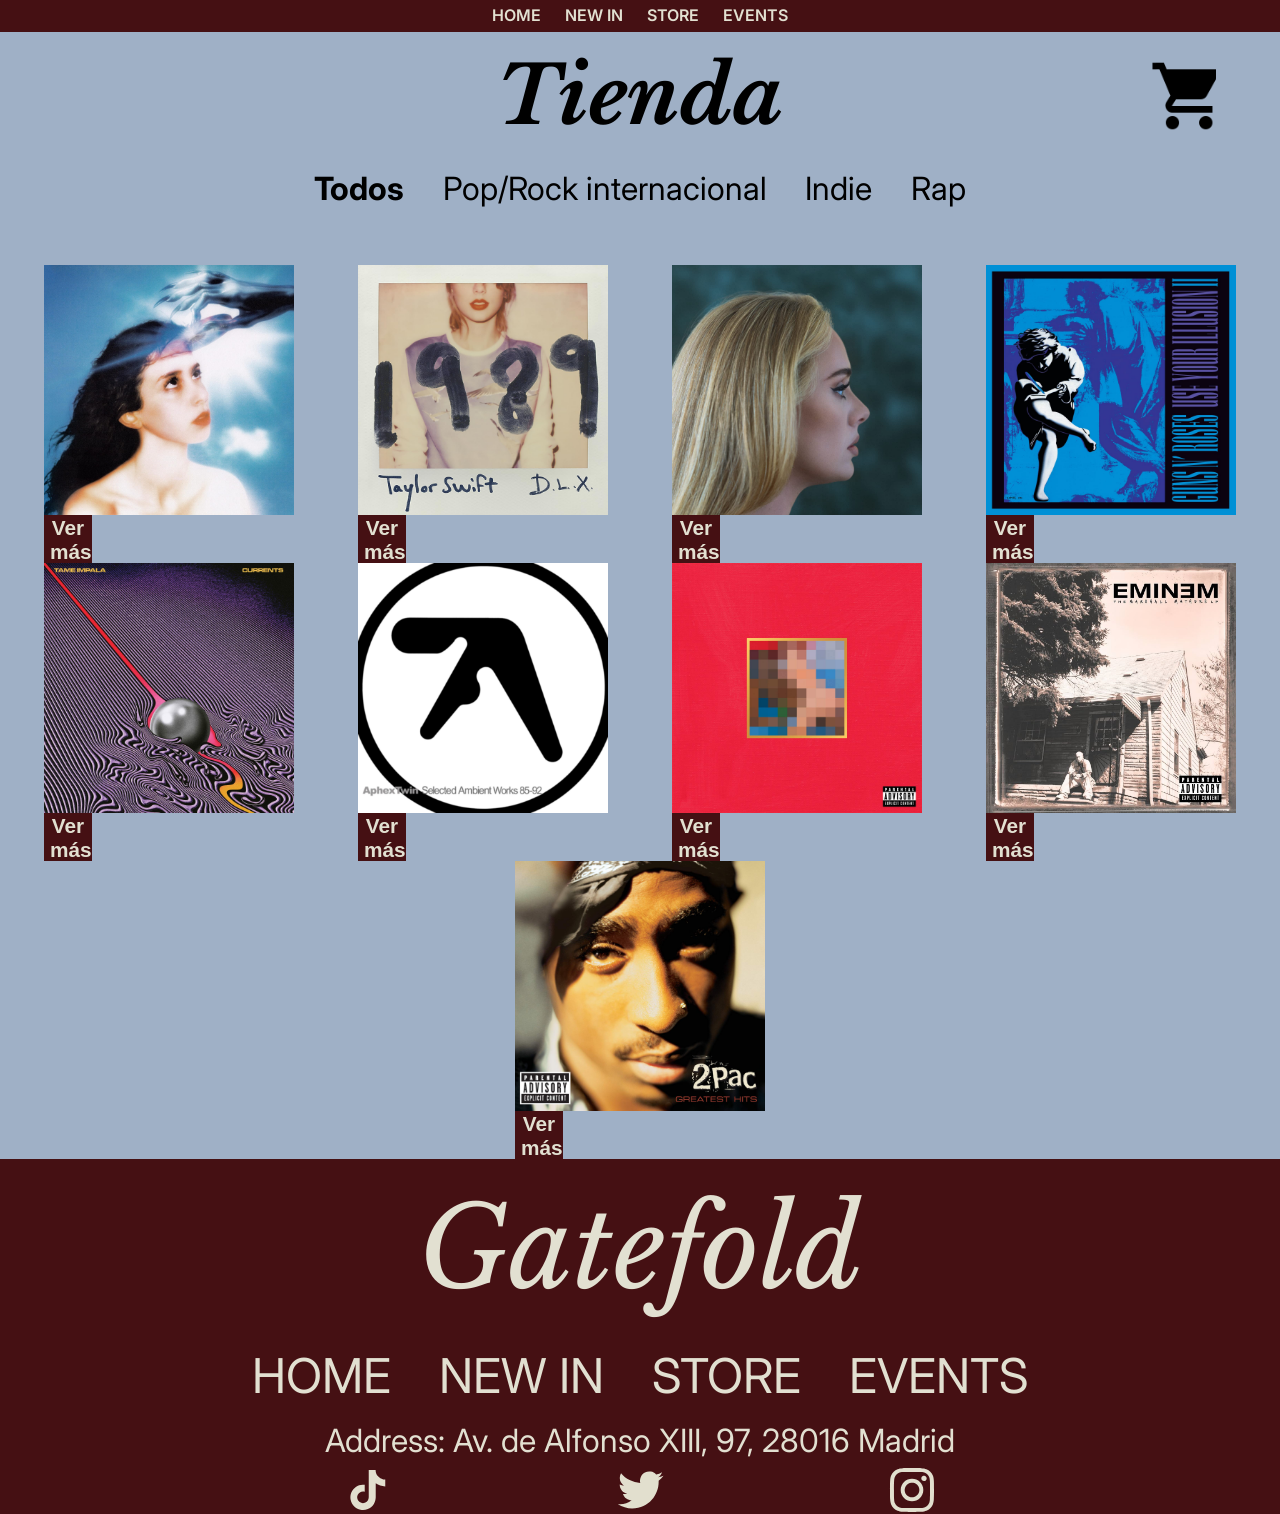
<file: tienda.html>
<!DOCTYPE html>
<html lang="en">
<head>
    <link rel="icon" type="image/png" href="media/elementos-graficos/Star-1.svg">
    <meta charset="UTF-8">
    <link href="https://unpkg.com/aos@2.3.1/dist/aos.css" rel="stylesheet">
    <link rel="stylesheet" href="css/style.css">
    <meta name="viewport" content="width=device-width, initial-scale=1.0">
    <link rel="preconnect" href="https://fonts.googleapis.com">
    <link rel="preconnect" href="https://fonts.gstatic.com" crossorigin>
    <link href="https://fonts.googleapis.com/css2?family=Inter:ital,opsz,wght@0,14..32,100..900;1,14..32,100..900&family=Libre+Baskerville:ital,wght@0,400..700;1,400..700&display=swap" rel="stylesheet">
    <title>Tienda</title>
</head>
<body>
    <header class="cabecera">
        <div class="cabecera__barra">

            <!-- Solo se ve en móvil -->
            <button type="button" class="menu-btn" aria-label="Abrir menú">
                <span></span>
                <span></span>
                <span></span>
            </button>
        </div>

        <!-- En móvil está oculto hasta pulsar el botón -->
        <nav class="menu">
            <a href="index.html#inicio">HOME</a>
            <a href="index.html#novedades">NEW IN</a>
            <a href="tienda.html">STORE</a>
            <a href="index.html#eventos">EVENTS</a>
        </nav>
    </header>

    <div class="titulo-tienda">
        <a href="index.html"><h4>Tienda</h4></a>
        <button type="button" id="carrito-btn" aria-label="Abrir carrito">
            <img src="media/elementos-graficos/cart.svg" alt="">
        </button>
    </div>

    <main class="contenido">

        <!-- ============ FILTROS ============ -->
        <nav class="filtros" aria-label="Filtrar por género">
            <button type="button" class="filtro is-activo" data-dia="Todos">Todos</button>
            <button type="button" class="filtro" data-dia="Pop/Rock internacional">Pop/Rock internacional</button>
            <button type="button" class="filtro" data-dia="Indie">Indie</button>
            <button type="button" class="filtro" data-dia="Rap">Rap</button>
        </nav>
        <p class="contador" id="contador"></p>

        <!-- ============ CARTEL ============ -->
        <section class="cartel" id="cartel"></section>
    </main>

    <!--footer-->
<footer>
    <h6>Gatefold</h6>
    <div class="footers">
        <a href="index.html#inicio">HOME</a>
        <a href="index.html#novedades">NEW IN</a>
        <a href="tienda.html">STORE</a>
        <a href="index.html#eventos">EVENTS</a>
    </div>
    <div class="texto-footer">
    <p> Address: Av. de Alfonso XIII, 97, 28016 Madrid</p>
    </div>
    <div class="social-media">
        <img src="media/elementos-graficos/tiktok.svg" alt="twt">
        <img src="media/elementos-graficos/twt.svg" alt="twt">
<img src="media/elementos-graficos/ig.svg" alt="">
    </div>
</footer>

    <!--carrito-->
    <div class="fondo" id="fondo"></div>

    <aside class="panel" id="panel-carrito" role="dialog" aria-modal="true" aria-labelledby="t-carrito" aria-hidden="true">
        <button type="button" class="cerrar" aria-label="Cerrar carrito">&times;</button>
        <h2 id="t-carrito">Carrito</h2>
        <div class="lista" id="lista"></div>
        <button type="button" class="comprar" data-anadir
                data-nombre="Imaginal Disk"
                data-precio="35"
                data-img="media/albumes/imaginaldisk.jpg">
            Comprar ya
        </button>
    </aside>

    <script src="https://code.jquery.com/jquery-3.7.1.min.js"></script>
    <script src="js/app.js"></script>
    <script src="js/menu-hamburguesa.js"></script>
    <script src="js/carrito.js"></script>
</body>
</html>
</file>
<file: css/style.css>
:root {
    --rojoclaro: #451013;
    --rojooscuro: #1C0E0A;
    --azul: #9FB0C6;

    --crema: #E2E0D1;
    --border: 50%;
    --inter: "Inter", sans-serif;
    --baskerville: "Libre Baskerville", serif;
    --size: 400px;
    --reveal: 300px;

    /* variables que usabas pero no estaban definidas */
    --color-texto: #000;
    --color-borde: rgba(0, 0, 0, 0.1);
    --fuente-codigo: monospace;
    --ancho-max: 1400px;
}

* {
    margin: 0;
    box-sizing: border-box;
    scroll-behavior: smooth;
}

html {
    scroll-behavior: smooth;
}

body {
    background-color: var(--azul);
    color: var(--color-texto);
    font-family: var(--inter);
    line-height: 1.6;
}

a {
    color: inherit;
    gap: 3rem;
    text-decoration: none;
}

img {
    width: 100%;
    vertical-align: middle;
}

h1 {
    font-family: var(--baskerville);
    font-style: italic;
    font-weight: 500;
    font-size: 4rem;
}

h2 {
    font-family: var(--inter);
    color: #E2E0D1;
    font-size: 3rem;
}

h3 {
    font-family: var(--inter);
    color: var(--crema);
    font-weight: 500;
    font-size: 3rem;
    display: flex;
    justify-content: center;
    padding: 5%;
}

/* ---------- Cabecera y menú (móvil) ---------- */
.cabecera {
    position: sticky;
    top: 0;
    z-index: 10;
    background-color: var(--rojoclaro);
    color: var(--crema);
}

.cabecera__barra {
    display: flex;
    justify-content: space-between;
    align-items: center;
    padding: 1rem 1.5rem;
}

/* Botón hamburguesa */
.menu-btn {
    display: flex;
    flex-direction: column;
    gap: 5px;
    padding: 0.5rem;
    background: none;
    border: none;
    cursor: pointer;
}

.menu-btn span {
    display: block;
    width: 26px;
    height: 3px;
    background-color: var(--crema);
    border-radius: 2px;
    transition: transform 0.25s ease, opacity 0.25s ease;
}

/* Clase que se añade con jQuery: las tres barras forman una X */
.menu-btn.abierto span:nth-child(1) {
    transform: translateY(8px) rotate(45deg);
}

.menu-btn.abierto span:nth-child(2) {
    opacity: 0;
}

.menu-btn.abierto span:nth-child(3) {
    transform: translateY(-8px) rotate(-45deg);
}

/* En móvil el menú empieza oculto: jQuery lo despliega */
.menu {
    display: none;
    padding: 0 1.5rem 1rem;
}

.menu a {
    display: block;
    padding: 0.8rem 0;
    font-weight: 600;
    text-decoration: none;
    border-top: 1px solid rgba(255, 255, 255, 0.12);
    transition: color 0.25s ease;
}

.menu a:hover {
    color: var(--azul);
}

/* ---------- Home ---------- */
.hero {
    min-height: 100vh;
    display: flex;
    align-items: center;
    justify-content: center;
    flex-direction: column;
    background: url("../media/elementos-graficos/Star-1.svg") no-repeat center / contain;
}

div.record-collection {
    display: flex;
    width: 100%;
    overflow: hidden;
    white-space: nowrap;
    margin-top: 20px;
    margin-bottom: 20px;
    z-index: 0;
}

div.albumcover,
div.first-albumcover {
    flex: 0 0 auto;
    height: var(--size);
    width: var(--size);
    margin-top: 15px;
    margin-bottom: 0;
    opacity: 1;
    text-align: right;
}

div.albumcover img,
div.first-albumcover img {
    display: block;
    width: 100%;
    height: 100%;
    object-fit: cover;
}

div.first-albumcover {
    position: relative;
    background: lightgray;
    z-index: 1000;
}

div.albumcover {
    position: relative;
    transition: transform 0.3s ease-out;
}

div.albumcover:hover {
    transform: translate(var(--reveal));
    transition-timing-function: ease-in;
    transition-duration: 0.3s;
}

.novedades {
    background-color: var(--rojoclaro);
}

.novedades-lps {
    display: flex;
    gap: 2rem;
    padding: 1rem;
    overflow-x: scroll;
    overflow-y: hidden;
    scroll-snap-type: x mandatory;
    scrollbar-width: auto;
    scrollbar-color: #8b2e2e transparent; 
}


.novedades-lps::-webkit-scrollbar {
    height: 12px; 
}

.novedades-lps::-webkit-scrollbar-track {
    background: rgba(0, 0, 0, 0.08);
    border-radius: 6px;
}

.novedades-lps::-webkit-scrollbar-thumb {
    background: #8b2e2e;
    border-radius: 6px;
}

.novedades-lps::-webkit-scrollbar-thumb:hover {
    background: #6f2424;
}

.novedades-item {
    flex: 0 0 calc((100% - 4rem - 2rem) / 3);
    scroll-snap-align: start;
}

.novedades-item img {
    width: 100%;
    aspect-ratio: 1 / 1;
    object-fit: cover;
    display: block;
}

.events {
    background-color: var(--rojooscuro);
    padding: 5rem;
    overflow: hidden;
}

.cards {
    display: grid;
    grid-template-columns: repeat(3, 1fr);
    gap: 5rem;
}

.card-event {
    position: relative;
    display: flex;
    flex-direction: column;
    justify-content: center;
    gap: 0.7rem;
    min-height: 500px;
    padding: 1.2rem;
    overflow: hidden;
    background-position: center;
    background-size: cover;
    color: var(--crema);
}

.card-event::before {
    content: "";
    position: absolute;
    inset: 0;
    background: rgba(255, 29, 29, 0.41);
}

.card-event > * {
    position: relative;
}

.evento1 {
    background-image: url(../media/cards/kpop.jpg);
}

.evento2 {
    background-image: url(../media/cards/pop.jpg);
}

.evento3 {
    background-image: url(../media/cards/2000s.jpg);
}

.card-event ul {
    display: flex;
    flex-direction: column;
    gap: 2rem;
}

.card-event li {
    font-family: var(--inter);
}

.card-event h4 {
    display: flex;
    text-align: center;
    font-family: var(--inter);
    font-size: 3rem;
}

.FAQs {
    display: flex;
    flex-direction: column;
    gap: 0.8rem;
    padding: 3rem;
}

.FAQs h5 {
    font-size: 4rem;
    font-family: var(--inter);
    display: flex;
    justify-content: center;
    font-weight: 500;
}

/* ---------- Acordeón ---------- */
.acordeon__item {
    background-color: var(--crema);
    border: 1px solid var(--rojoclaro);
    border-radius: 14px;
    overflow: hidden;
}

.acordeon__titulo {
    width: 100%;
    display: flex;
    align-items: center;
    gap: 1rem;
    padding: 1.1rem 1.3rem;
    font: inherit;
    font-size: 1.15rem;
    font-weight: 700;
    text-align: left;
    color: var(--rojooscuro);
    background: none;
    border: none;
    cursor: pointer;
    font-family: var(--inter);
}

/* Signo + a la derecha, creado con CSS */
.acordeon__titulo::after {
    content: "+";
    margin-left: auto;
    font-size: 1.5rem;
    font-weight: 400;
    line-height: 1;
    color: var(--azul);
    transition: transform 0.25s ease;
}

.acordeon__titulo.abierto::after {
    transform: rotate(45deg);
}

.acordeon__contenido {
    display: none;
    padding: 0 1.3rem 1.3rem 3.1rem;
    color: var(--rojooscuro);
}

.acordeon__contenido p + p {
    margin-top: 0.6rem;
}

.acordeon__contenido strong {
    color: var(--rojoclaro);
}

/* ---------- Escritorio ---------- */
@media (min-width: 768px) {
    .cabecera {
        display: flex;
        justify-content: center;
        align-items: center;
        padding: 0 1.5rem;
    }

    .cabecera__barra {
        padding: 1rem 0;
    }

    .menu-btn {
        display: none;
    }

    .menu {
        display: flex !important;
        gap: 1.5rem;
        padding: 0;
    }

    .menu a {
        padding: 0;
        border-top: none;
    }
}

/* =========================================================
    TIENDA
   ========================================================= */

code {
    font-family: var(--fuente-codigo);
    font-size: 0.95em;
    padding: 0.05rem 0.35rem;
    background-color: var(--color-borde);
    border-radius: 4px;
}

/* ---------- Cabecera de la tienda ---------- */
.titulo-tienda {
    display: grid;
    grid-template-columns: 1fr auto 1fr;
    align-items: center;
    padding: 0 4rem;
    font-size: 5rem;
    font-weight: 400;
    font-style: italic;
}

.titulo-tienda a {
    grid-column: 2;
    font-family: var(--baskerville);
}

/* Botón del carrito (la imagen va dentro del botón) */
.titulo-tienda button {
    grid-column: 3;
    justify-self: end;
    background: none;
    border: 0;
    padding: 0;
    cursor: pointer;
}

.titulo-tienda button img {
    width: 5rem;
}

/* ---------- Carrito (panel lateral) ---------- */
.fondo {
    position: fixed;
    inset: 0;
    background: rgba(28, 14, 10, 0.5);
    opacity: 0;
    visibility: hidden;
    transition: opacity 0.25s;
    z-index: 50;
}

.panel {
    position: fixed;
    top: 0;
    right: 0;
    bottom: 0;
    width: min(380px, 88vw);
    background-color: var(--azul);
    color: var(--rojooscuro);
    font-family: var(--inter);
    transform: translateX(100%);
    transition: transform 0.28s ease;
    z-index: 60;
    display: flex;
    flex-direction: column;
    padding: 1.5rem;
}

/* Estado abierto: JavaScript pone esta clase en el body */
body.carrito-abierto {
    overflow: hidden;
}

body.carrito-abierto .fondo {
    opacity: 1;
    visibility: visible;
}

body.carrito-abierto .panel {
    transform: none;
}

.panel h2 {
    font-family: var(--baskerville);
    font-style: italic;
    font-weight: 400;
    font-size: 2.2rem;
    color: var(--rojooscuro);
    text-align: center;
    margin-bottom: 1rem;
}

.cerrar {
    position: absolute;
    top: 0.6rem;
    left: 0.9rem;
    background: none;
    border: 0;
    font-size: 2rem;
    line-height: 1;
    cursor: pointer;
    color: var(--rojooscuro);
}

.lista {
    flex: 1;
    overflow-y: auto;
    display: grid;
    gap: 1rem;
    align-content: start;
}

.item {
    display: grid;
    grid-template-columns: 76px 1fr auto;
    gap: 0.8rem;
}

.item img {
    width: 76px;
    height: 76px;
    object-fit: cover;
}

.item .nombre {
    font-family: var(--baskerville);
    font-style: italic;
    font-size: 1.4rem;
    line-height: 1.1;
}

.item .precio {
    font-size: 0.85rem;
}

.item .cant {
    align-self: end;
    font-size: 0.8rem;
}

.comprar {
    align-self: center;
    margin-top: 1rem;
    background-color: var(--rojooscuro);
    color: var(--crema);
    border: 0;
    border-radius: 14px;
    padding: 0.6rem 2.6rem;
    font-family: var(--inter);
    font-size: 1.2rem;
    cursor: pointer;
}

/* ---------- Contenido ---------- */
.contenido {
    width: 100%;
    max-width: var(--ancho-max);
    margin: 0 auto;
    display: flex;
    flex-direction: column;
    align-items: center;
    gap: 1.5rem;
}

/* ---------- Filtros ---------- */
.filtros {
    display: flex;
    flex-wrap: wrap;
    justify-content: center;
}

.filtro {
    padding: 0.55rem 1.2rem;
    background: none;
    border: 0;
    font-family: var(--inter);
    font-size: 2rem;
    cursor: pointer;
}

.filtro.is-activo,
.filtro.activo {
    font-weight: 700;
}

/* ---------- Cartel (las tarjetas las crea el JS) ---------- */
.cartel {
    width: 100%;
    display: flex;
    flex-wrap: wrap;
    justify-content: center;
    gap: 5%;
}

.artista {
    flex: 0 1 250px;
    display: flex;
    flex-direction: column;
    overflow: hidden;
}

.artista:hover {
    transform: translateY(-4px);
    box-shadow: 0 10px 24px rgba(18, 24, 27, 0.12);
}

/* Zona tipo póster: la imagen llega desde los datos (style) */
.artista__poster {
    background-size: cover;
    background-position: center;
    background-repeat: no-repeat;
    aspect-ratio: 1 / 1;
    display: flex;
    align-items: flex-end;
    padding: 1.2rem;
}

/* ---------- Footer ---------- */
h6 {
    font-size: 7rem;
    color: var(--crema);
    font-family: var(--baskerville);
    font-style: italic;
    font-weight: 400;
    display: flex;
    justify-content: center;
}

footer {
    background-color: var(--rojoclaro);
}

.footers a {
    color: var(--crema);
    font-size: 3rem;
}

.footers {
    display: flex;
    gap: 3rem;
    justify-content: center;
    flex-wrap: wrap;
}

footer p {
    font-family: var(--inter);
    color: var(--crema);
    font-size: 2rem;
}

.texto-footer {
    display: flex;
    align-items: center;
    justify-content: center;
}

.social-media {
    display: flex;
    align-items: center;
    gap: 14rem;
    justify-content: center;
}

.social-media img {
    width: 3rem;
}

/* ---------- Página de compra ---------- */
.disco-comprado {
    display: flex;
    justify-content: center;
    align-items: center;
    padding: 3rem;
    gap: 3rem;
}

/* ---------- Slideshow ---------- */
.slideshow {
    width: 40%;
    display: flex;
    flex-direction: column;
    gap: 1rem;
}

.slideshow__pantalla {
    position: relative;
    aspect-ratio: 1 / 1;
    overflow: hidden;
    background-color: var(--rojooscuro);
}

/* Todas las diapositivas se apilan en el mismo sitio */
.slide {
    position: absolute;
    inset: 0;
    width: 100%;
    height: 100%;
    object-fit: cover;
    display: none;
}

.slide:first-child {
    display: block;
}

.slideshow__controles {
    display: flex;
    justify-content: space-between;
    align-items: center;
}

/* Botones en rojo oscuro */
.boton {
    width: 3rem;
    height: 3rem;
    font-size: 1.3rem;
    font-weight: 700;
    color: var(--crema);
    background-color: var(--rojoclaro);
    border: none;
    transition: background-color 0.25s ease;
}

.boton:hover {
    background-color: #6B1A1F;
}

.slideshow__contador {
    font-family: var(--fuente-codigo);
    color: var(--rojooscuro);
}

.btn-carrito {
    align-self: center;
    margin-top: 1rem;
    background-color: var(--rojooscuro);
    color: var(--crema);
    border: 0;
    border-radius: 14px;
    padding: 0.6rem 2.6rem;
    font-family: var(--inter);
    font-size: 1.2rem;
    cursor: pointer;
}

.btn-carrito p {
    color: var(--crema);
    display: flex;
    justify-content: center;
}

.disco-comprado h2{
    color: var(--color-texto);
    font-size: 2rem;
}

/* ---------- Responsive ---------- */
@media (max-width: 1024px) {
    .cards {
        grid-template-columns: repeat(2, 1fr);
    }

    h3 {
        font-size: 2rem;
    }
}

@media (max-width: 818px) {
    h6 {
        font-size: 5rem;
    }

    .footers a {
        font-size: 2rem;
    }

    .texto-footer p {
        font-size: 1.3rem;
    }

    .social-media {
        gap: 5rem;
    }

    .disco-comprado{
        flex-direction: column;
    }
}

@media (max-width: 600px) {
    .artista {
        flex-basis: 100%;
    }

    .cards {
        grid-template-columns: 1fr;
    }

    .cabecera h4 {
        font-size: 2rem;
    }

    h4 {
        font-size: 2.5rem;
    }

    .texto-footer p {
        font-size: 1rem;
    }
        p {
        font-size: 0.9rem;
    }

    .slideshow {
    width: 95%;          
    max-width: 1000px;    
    display: flex;
    flex-direction: column;
    gap: 1rem;
}
}
@media (max-width: 510px) {
    .events {
        padding: 3rem;
    }

    .card-event {
        min-height: 300px;
    }

    .card-event h4 {
        font-size: 2rem;
    }

    p {
        font-size: 0.7rem;
    }

    .h1{
        font-size: 1rem;
        }

    .slideshow {
    width: 75%;          
    max-width: 1000px;    
    display: flex;
    flex-direction: column;
    gap: 1rem;
}
}

@media (max-width: 320px) {
    p {
        font-size: 0.7rem;
    }

    .h1{
        font-size: 2rem;
        }
}
</file>
